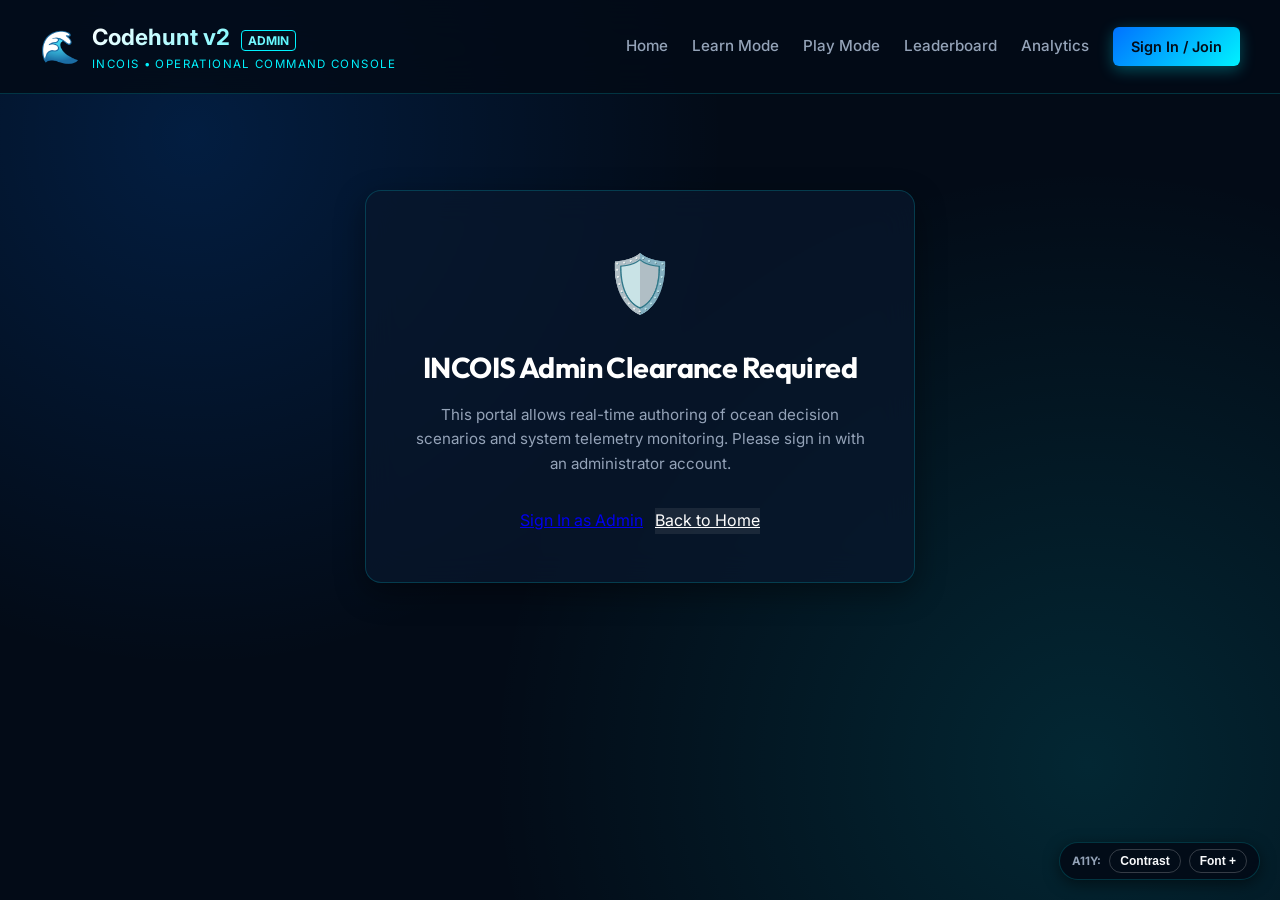
<file: frontend/admin.html>
<!DOCTYPE html>
<html lang="en">
<head>
  <meta charset="UTF-8">
  <meta name="viewport" content="width=device-width, initial-scale=1.0">
  <title>Admin Operations Console | Codehunt v2</title>
  <link rel="stylesheet" href="css/style.css">
  <style>
    .admin-container {
      max-width: 1200px;
      margin: 2rem auto 4rem;
      padding: 0 1.5rem;
    }
    .kpi-grid {
      display: grid;
      grid-template-columns: repeat(auto-fit, minmax(220px, 1fr));
      gap: 1.2rem;
      margin-bottom: 2rem;
    }
    .kpi-card {
      padding: 1.5rem;
      text-align: left;
    }
    .kpi-val {
      font-size: 2.2rem;
      font-weight: 800;
      color: var(--cyan-glow);
      font-family: 'Outfit', sans-serif;
      margin-bottom: 4px;
    }
    .kpi-label {
      font-size: 0.85rem;
      color: var(--text-muted);
      text-transform: uppercase;
      letter-spacing: 0.05em;
    }

    /* Analytics Row */
    .analytics-row {
      display: grid;
      grid-template-columns: 1fr 1fr;
      gap: 1.5rem;
      margin-bottom: 2.5rem;
    }
    @media (max-width: 850px) {
      .analytics-row { grid-template-columns: 1fr; }
    }

    /* Scenario Table */
    .admin-table {
      width: 100%;
      border-collapse: collapse;
      text-align: left;
    }
    .admin-table th {
      padding: 12px 14px;
      font-size: 0.78rem;
      color: var(--text-muted);
      text-transform: uppercase;
      letter-spacing: 0.08em;
      border-bottom: 1px solid var(--border-glass);
    }
    .admin-table td {
      padding: 14px;
      font-size: 0.9rem;
      border-bottom: 1px solid var(--border-light);
    }
    .admin-table tr:hover {
      background: rgba(0, 114, 255, 0.06);
    }

    /* Status Badges */
    .status-badge {
      display: inline-block;
      padding: 3px 8px;
      border-radius: 4px;
      font-size: 0.72rem;
      font-weight: 700;
      text-transform: uppercase;
    }
    .status-active { background: rgba(16, 185, 129, 0.2); color: var(--emerald-safe); }
    .status-inactive { background: rgba(239, 68, 68, 0.2); color: var(--coral-danger); }

    /* Modal Form */
    .modal-backdrop {
      display: none;
      position: fixed;
      inset: 0;
      background: rgba(0, 0, 0, 0.85);
      backdrop-filter: blur(8px);
      z-index: 1000;
      align-items: center;
      justify-content: center;
      padding: 1.5rem;
      overflow-y: auto;
    }
    .modal-backdrop.active { display: flex; }
    .modal-card {
      background: #061224;
      border: 1px solid var(--border-glass);
      border-radius: var(--radius-lg);
      padding: 2.2rem;
      max-width: 750px;
      width: 100%;
      box-shadow: 0 0 50px rgba(0, 242, 254, 0.15);
      max-height: 90vh;
      overflow-y: auto;
    }
    .form-group {
      margin-bottom: 1.2rem;
    }
    .form-group label {
      display: block;
      font-size: 0.85rem;
      color: var(--text-muted);
      margin-bottom: 6px;
      font-weight: 600;
    }
    .form-control {
      width: 100%;
      padding: 10px 14px;
      background: rgba(255, 255, 255, 0.05);
      border: 1px solid var(--border-light);
      border-radius: var(--radius-sm);
      color: white;
      font-size: 0.92rem;
      box-sizing: border-box;
    }
    .form-control:focus {
      outline: none;
      border-color: var(--cyan-glow);
    }
    .form-row {
      display: grid;
      grid-template-columns: 1fr 1fr;
      gap: 1rem;
    }
    .btn-action {
      padding: 6px 12px;
      border-radius: 4px;
      font-size: 0.8rem;
      font-weight: 600;
      cursor: pointer;
      border: none;
      transition: var(--transition-smooth);
    }
    .btn-toggle {
      background: rgba(0, 114, 255, 0.2);
      color: var(--cyan-glow);
      border: 1px solid rgba(0, 242, 254, 0.4);
    }
    .btn-toggle:hover {
      background: rgba(0, 114, 255, 0.4);
    }

    /* Auth Guard Overlay */
    #authGuardOverlay {
      display: none;
      text-align: center;
      padding: 4rem 1.5rem;
    }
  </style>
</head>
<body>
  <!-- Navigation -->
  <nav class="navbar">
    <a href="index.html" class="nav-brand">
      <div class="nav-logo">🌊</div>
      <div>
        <div class="nav-title">Codehunt v2 <span style="font-size:0.75rem; color:var(--cyan-glow); border:1px solid var(--cyan-glow); padding:2px 6px; border-radius:4px; margin-left:6px;">ADMIN</span></div>
        <div class="nav-subtitle">INCOIS • Operational Command Console</div>
      </div>
    </a>
    <div class="nav-links">
      <a href="index.html" class="nav-link">Home</a>
      <a href="learn.html" class="nav-link">Learn Mode</a>
      <a href="play.html" class="nav-link">Play Mode</a>
      <a href="leaderboard.html" class="nav-link">Leaderboard</a>
      <a href="profile.html" class="nav-link">Analytics</a>
      <div id="navAuthContainer">
        <a href="login.html" class="btn-nav-auth" style="text-decoration:none;">Sign In</a>
      </div>
    </div>
  </nav>

  <!-- Unauthorized State -->
  <div id="authGuardOverlay" class="admin-container">
    <div class="glass-panel" style="padding: 3rem; max-width: 550px; margin: 0 auto;">
      <div style="font-size: 3.5rem; margin-bottom: 1rem;">🛡️</div>
      <h2 style="font-size: 1.8rem; margin-bottom: 0.8rem; color: white;">INCOIS Admin Clearance Required</h2>
      <p style="color: var(--text-muted); margin-bottom: 2rem; font-size: 0.95rem;">
        This portal allows real-time authoring of ocean decision scenarios and system telemetry monitoring. Please sign in with an administrator account.
      </p>
      <div style="display: flex; gap: 12px; justify-content: center;">
        <a href="login.html" class="btn btn-primary">Sign In as Admin</a>
        <a href="index.html" class="btn" style="background: rgba(255,255,255,0.08); color:white;">Back to Home</a>
      </div>
    </div>
  </div>

  <!-- Admin Main Portal -->
  <div class="admin-container" id="adminPortal" style="display: none;">
    <div style="display: flex; justify-content: space-between; align-items: flex-end; margin-bottom: 2rem; flex-wrap: wrap; gap: 1rem;">
      <div>
        <h1 style="font-size: 2.2rem; font-weight: 800; margin-bottom: 4px;">Maritime Operations Center</h1>
        <p style="color: var(--text-muted);">Real-time decision telemetry, scenario management, and learner safety diagnostics.</p>
      </div>
      <div>
        <button class="btn btn-primary" onclick="openCreateModal()">+ Create New Scenario</button>
      </div>
    </div>

    <!-- KPIs -->
    <div class="kpi-grid">
      <div class="glass-panel kpi-card">
        <div class="kpi-val" id="kpiUsers">--</div>
        <div class="kpi-label">Registered Seafarers</div>
      </div>
      <div class="glass-panel kpi-card">
        <div class="kpi-val" id="kpiDecisions">--</div>
        <div class="kpi-label">Decisions Evaluated</div>
      </div>
      <div class="glass-panel kpi-card">
        <div class="kpi-val" id="kpiSafetyRate" style="color: var(--emerald-safe);">--%</div>
        <div class="kpi-label">System Safety Rate</div>
      </div>
      <div class="glass-panel kpi-card">
        <div class="kpi-val" id="kpiScenarios">--</div>
        <div class="kpi-label">Active Scenarios</div>
      </div>
    </div>

    <!-- Analytics Insights Row -->
    <div class="analytics-row">
      <!-- Role Breakdown -->
      <div class="glass-panel" style="padding: 1.5rem;">
        <h3 style="font-size: 1.15rem; margin-bottom: 1.2rem; color: white;">Role Activity Distribution</h3>
        <div style="display:flex; flex-direction:column; gap:1rem;" id="roleDistContainer">
          <!-- Dynamic Role Bars -->
          <div style="color:var(--text-dim);">Loading distribution...</div>
        </div>
      </div>

      <!-- Top Misconceptions / Hazards -->
      <div class="glass-panel" style="padding: 1.5rem;">
        <h3 style="font-size: 1.15rem; margin-bottom: 1.2rem; color: white;">Frequent Unsafe Misconceptions</h3>
        <div style="display:flex; flex-direction:column; gap:12px;" id="misconceptionsContainer">
          <div style="color:var(--text-dim);">Loading failure patterns...</div>
        </div>
      </div>
    </div>

    <!-- Scenario Management Section -->
    <div class="glass-panel" style="padding: 1.5rem; margin-bottom: 3rem;">
      <div style="display:flex; justify-content:space-between; align-items:center; margin-bottom: 1.2rem; flex-wrap:wrap; gap:10px;">
        <h3 style="font-size: 1.25rem; color: white;">Operational Scenarios Inventory</h3>
        <span style="font-size: 0.85rem; color: var(--text-muted);" id="scenarioInventoryCount">Showing scenarios</span>
      </div>

      <div style="overflow-x: auto;">
        <table class="admin-table">
          <thead>
            <tr>
              <th>Code</th>
              <th>Role</th>
              <th>Title & Location</th>
              <th>Wave / Wind</th>
              <th>INCOIS Alert</th>
              <th>Status</th>
              <th>Actions</th>
            </tr>
          </thead>
          <tbody id="scenarioTableBody">
            <tr><td colspan="7" style="text-align:center; color:var(--text-dim); padding:2rem;">Loading scenarios...</td></tr>
          </tbody>
        </table>
      </div>
    </div>
  </div>

  <!-- Create Scenario Modal -->
  <div class="modal-backdrop" id="createModal">
    <div class="modal-card">
      <div style="display:flex; justify-content:space-between; align-items:center; margin-bottom:1.5rem;">
        <h2 style="font-size: 1.5rem; font-weight:800; color:white;">Author New INCOIS Scenario</h2>
        <button onclick="closeCreateModal()" style="background:none; border:none; color:var(--text-muted); font-size:1.4rem; cursor:pointer;">&times;</button>
      </div>

      <form id="scenarioForm" onsubmit="handleScenarioSubmit(event)">
        <div class="form-row">
          <div class="form-group">
            <label>Scenario Code *</label>
            <input type="text" id="formCode" class="form-control" placeholder="e.g. FISH-KOVALAM-002" required>
          </div>
          <div class="form-group">
            <label>Target Role *</label>
            <select id="formRole" class="form-control" required>
              <option value="fisherman">Fisherman</option>
              <option value="ship_captain">Ship Captain</option>
              <option value="pirate_king">Pirate King</option>
            </select>
          </div>
        </div>

        <div class="form-row">
          <div class="form-group">
            <label>Scenario Title *</label>
            <input type="text" id="formTitle" class="form-control" placeholder="e.g. Rough Swells at Kovalam" required>
          </div>
          <div class="form-group">
            <label>Location Name *</label>
            <input type="text" id="formLocation" class="form-control" placeholder="e.g. Kovalam Bay, Arabian Sea" required>
          </div>
        </div>

        <div class="form-group">
          <label>Narrative Briefing *</label>
          <textarea id="formNarrative" class="form-control" rows="3" placeholder="Operational briefing presented to the player..." required></textarea>
        </div>

        <div class="form-row">
          <div class="form-group">
            <label>Wave Height (meters) *</label>
            <input type="number" step="0.1" id="formWave" class="form-control" placeholder="3.5" required>
          </div>
          <div class="form-group">
            <label>Wind Speed (knots) *</label>
            <input type="number" step="0.1" id="formWind" class="form-control" placeholder="25" required>
          </div>
        </div>

        <div class="form-row">
          <div class="form-group">
            <label>INCOIS Alert Level</label>
            <select id="formAlertLevel" class="form-control">
              <option value="GREEN">GREEN (Normal)</option>
              <option value="YELLOW">YELLOW (Watch)</option>
              <option value="ORANGE">ORANGE (Alert)</option>
              <option value="RED">RED (Warning)</option>
            </select>
          </div>
          <div class="form-group">
            <label>Warning Type</label>
            <select id="formWarningType" class="form-control">
              <option value="none">None</option>
              <option value="high_wave">High Wave Advisory</option>
              <option value="rough_sea">Rough Sea Bulletin</option>
              <option value="cyclone">Cyclone Track Warning</option>
              <option value="tsunami">Tsunami Alert</option>
            </select>
          </div>
        </div>

        <!-- Options Configuration -->
        <h4 style="font-size:1.1rem; color:var(--cyan-glow); margin: 1.5rem 0 0.8rem;">Decision Actions & Engine Rules</h4>
        
        <div style="background:rgba(255,255,255,0.03); border:1px solid var(--border-light); border-radius:var(--radius-sm); padding:1rem; margin-bottom:1rem;">
          <div style="font-weight:700; color:var(--emerald-safe); margin-bottom:6px;">Option 1 (Optimal Action)</div>
          <input type="text" id="opt1Text" class="form-control" placeholder="Action description..." required style="margin-bottom:8px;">
          <input type="text" id="opt1Feedback" class="form-control" placeholder="Educational rule feedback..." required>
        </div>

        <div style="background:rgba(255,255,255,0.03); border:1px solid var(--border-light); border-radius:var(--radius-sm); padding:1rem; margin-bottom:1rem;">
          <div style="font-weight:700; color:var(--coral-danger); margin-bottom:6px;">Option 2 (Dangerous Action)</div>
          <input type="text" id="opt2Text" class="form-control" placeholder="Action description..." required style="margin-bottom:8px;">
          <input type="text" id="opt2Feedback" class="form-control" placeholder="Why this violates maritime physics..." required>
        </div>

        <div style="background:rgba(255,255,255,0.03); border:1px solid var(--border-light); border-radius:var(--radius-sm); padding:1rem; margin-bottom:1.5rem;">
          <div style="font-weight:700; color:#f59e0b; margin-bottom:6px;">Option 3 (Cautious Action)</div>
          <input type="text" id="opt3Text" class="form-control" placeholder="Action description..." required style="margin-bottom:8px;">
          <input type="text" id="opt3Feedback" class="form-control" placeholder="Rule feedback for cautious response..." required>
        </div>

        <div style="display:flex; justify-content:flex-end; gap:12px;">
          <button type="button" class="btn" style="background:rgba(255,255,255,0.08); color:white;" onclick="closeCreateModal()">Cancel</button>
          <button type="submit" class="btn btn-primary" id="btnSubmitScenario">Publish Scenario</button>
        </div>
      </form>
    </div>
  </div>

  <script src="js/api.js"></script>
  <script>
    let adminScenarios = [];

    async function checkAdminAuth() {
      const user = ApiClient.getUser();
      if (!user || (!user.is_admin && user.role !== 'admin')) {
        document.getElementById("authGuardOverlay").style.display = "block";
        document.getElementById("adminPortal").style.display = "none";
        return false;
      }
      document.getElementById("authGuardOverlay").style.display = "none";
      document.getElementById("adminPortal").style.display = "block";
      return true;
    }

    async function loadAdminData() {
      const isAuthed = await checkAdminAuth();
      if (!isAuthed) return;

      try {
        const stats = await ApiClient.request("/api/admin/stats");
        renderStats(stats);
      } catch (err) {
        console.error("Failed to load admin stats:", err);
      }

      try {
        adminScenarios = await ApiClient.request("/api/admin/scenarios");
        renderScenarios(adminScenarios);
      } catch (err) {
        console.error("Failed to load admin scenarios:", err);
      }
    }

    function renderStats(stats) {
      document.getElementById("kpiUsers").innerText = stats.total_users;
      document.getElementById("kpiDecisions").innerText = stats.total_decisions;
      document.getElementById("kpiSafetyRate").innerText = `${stats.safety_rate_pct}%`;
      document.getElementById("kpiScenarios").innerText = stats.active_scenarios_count;

      // Role distribution
      const rContainer = document.getElementById("roleDistContainer");
      rContainer.innerHTML = "";
      const roles = [
        { key: "fisherman", label: "🎣 Fisherman", color: "var(--emerald-safe)" },
        { key: "ship_captain", label: "🚢 Ship Captain", color: "var(--cyan-glow)" },
        { key: "pirate_king", label: "🏴‍☠️ Pirate King", color: "var(--pirate-gold)" }
      ];

      const maxDecisions = Math.max(1, ...Object.values(stats.role_distribution));
      roles.forEach(r => {
        const count = stats.role_distribution[r.key] || 0;
        const pct = Math.round((count / maxDecisions) * 100);
        const row = document.createElement("div");
        row.innerHTML = `
          <div style="display:flex; justify-content:space-between; font-size:0.88rem; margin-bottom:4px;">
            <span>${r.label}</span>
            <strong style="color:${r.color};">${count} decisions</strong>
          </div>
          <div style="width:100%; height:8px; background:rgba(255,255,255,0.08); border-radius:4px; overflow:hidden;">
            <div style="width:${pct}%; height:100%; background:${r.color}; border-radius:4px;"></div>
          </div>
        `;
        rContainer.appendChild(row);
      });

      // Misconceptions
      const mContainer = document.getElementById("misconceptionsContainer");
      mContainer.innerHTML = "";
      if (!stats.common_misconceptions || stats.common_misconceptions.length === 0) {
        mContainer.innerHTML = `<div style="color:var(--text-dim); padding:0.5rem;">No dangerous decisions recorded yet.</div>`;
      } else {
        stats.common_misconceptions.forEach(m => {
          const item = document.createElement("div");
          item.style = "background:rgba(239,68,68,0.08); border-left:3px solid var(--coral-danger); padding:8px 12px; border-radius:4px;";
          item.innerHTML = `
            <div style="display:flex; justify-content:space-between; font-size:0.8rem; margin-bottom:2px;">
              <span style="color:#fca5a5; font-weight:700;">Choice: ${m.chosen_option}</span>
              <span style="color:var(--text-muted);">${m.occurrences} failures</span>
            </div>
            <div style="font-size:0.82rem; color:var(--text-muted);">${m.feedback}</div>
          `;
          mContainer.appendChild(item);
        });
      }
    }

    function renderScenarios(scenarios) {
      const tbody = document.getElementById("scenarioTableBody");
      document.getElementById("scenarioInventoryCount").innerText = `${scenarios.length} scenarios registered`;
      tbody.innerHTML = "";

      if (scenarios.length === 0) {
        tbody.innerHTML = `<tr><td colspan="7" style="text-align:center; padding:2rem; color:var(--text-dim);">No scenarios registered in database.</td></tr>`;
        return;
      }

      scenarios.forEach(sc => {
        const tr = document.createElement("tr");
        tr.innerHTML = `
          <td><code>${sc.scenario_code}</code></td>
          <td><span class="role-badge role-${sc.role}">${sc.role.replace('_', ' ')}</span></td>
          <td>
            <strong>${sc.title}</strong>
            <div style="font-size:0.75rem; color:var(--text-muted);">${sc.location}</div>
          </td>
          <td>${sc.wave_height_m}m / ${sc.wind_speed_knots}kt</td>
          <td><span class="tag-play" style="margin:0; font-size:0.7rem;">${sc.incois_alert_level}</span></td>
          <td><span class="status-badge ${sc.is_active ? 'status-active' : 'status-inactive'}">${sc.is_active ? 'Active' : 'Archived'}</span></td>
          <td>
            <button class="btn-action btn-toggle" onclick="toggleScenario(${sc.id})">${sc.is_active ? 'Archive' : 'Publish'}</button>
          </td>
        `;
        tbody.appendChild(tr);
      });
    }

    async function toggleScenario(id) {
      try {
        await ApiClient.request(`/api/admin/scenarios/${id}/toggle`, { method: "POST" });
        loadAdminData();
      } catch (err) {
        alert("Failed to toggle scenario: " + err.message);
      }
    }

    function openCreateModal() {
      document.getElementById("createModal").classList.add("active");
    }

    function closeCreateModal() {
      document.getElementById("createModal").classList.remove("active");
    }

    async function handleScenarioSubmit(e) {
      e.preventDefault();
      const code = document.getElementById("formCode").value.trim();
      const role = document.getElementById("formRole").value;
      const title = document.getElementById("formTitle").value.trim();
      const location = document.getElementById("formLocation").value.trim();
      const narrative = document.getElementById("formNarrative").value.trim();
      const wave = parseFloat(document.getElementById("formWave").value);
      const wind = parseFloat(document.getElementById("formWind").value);
      const alertLevel = document.getElementById("formAlertLevel").value;
      const warningType = document.getElementById("formWarningType").value;

      const opt1 = document.getElementById("opt1Text").value.trim();
      const opt1Fb = document.getElementById("opt1Feedback").value.trim();
      const opt2 = document.getElementById("opt2Text").value.trim();
      const opt2Fb = document.getElementById("opt2Feedback").value.trim();
      const opt3 = document.getElementById("opt3Text").value.trim();
      const opt3Fb = document.getElementById("opt3Feedback").value.trim();

      const payload = {
        scenario_code: code,
        role: role,
        title: title,
        location: location,
        narrative: narrative,
        wave_height_m: wave,
        wind_speed_knots: wind,
        swell_period_sec: 10.0,
        sea_surface_temp_c: 28.0,
        pfz_zone_active: alertLevel === "GREEN",
        incois_warning_type: warningType,
        incois_alert_level: alertLevel,
        options: [
          { id: "opt_1", text: opt1, risk_level: "low", fuel_cost: 15, catch_potential: "Safe" },
          { id: "opt_2", text: opt2, risk_level: "extreme", fuel_cost: 30, catch_potential: "High Hazard" },
          { id: "opt_3", text: opt3, risk_level: "medium", fuel_cost: 20, catch_potential: "Moderate" }
        ],
        recommended_action_id: "opt_1",
        consequences: {
          opt_1: { is_safe: true, score_delta: 100, vessel_status: "Intact", rule_feedback: opt1Fb },
          opt_2: { is_safe: false, score_delta: -100, vessel_status: "Severe Damage", rule_feedback: opt2Fb },
          opt_3: { is_safe: true, score_delta: 50, vessel_status: "Intact", rule_feedback: opt3Fb }
        },
        is_active: true
      };

      try {
        await ApiClient.request("/api/admin/scenarios", {
          method: "POST",
          body: JSON.stringify(payload)
        });
        closeCreateModal();
        document.getElementById("scenarioForm").reset();
        loadAdminData();
      } catch (err) {
        alert("Failed to create scenario: " + err.message);
      }
    }

    loadAdminData();
  </script>
</body>
</html>
</file>
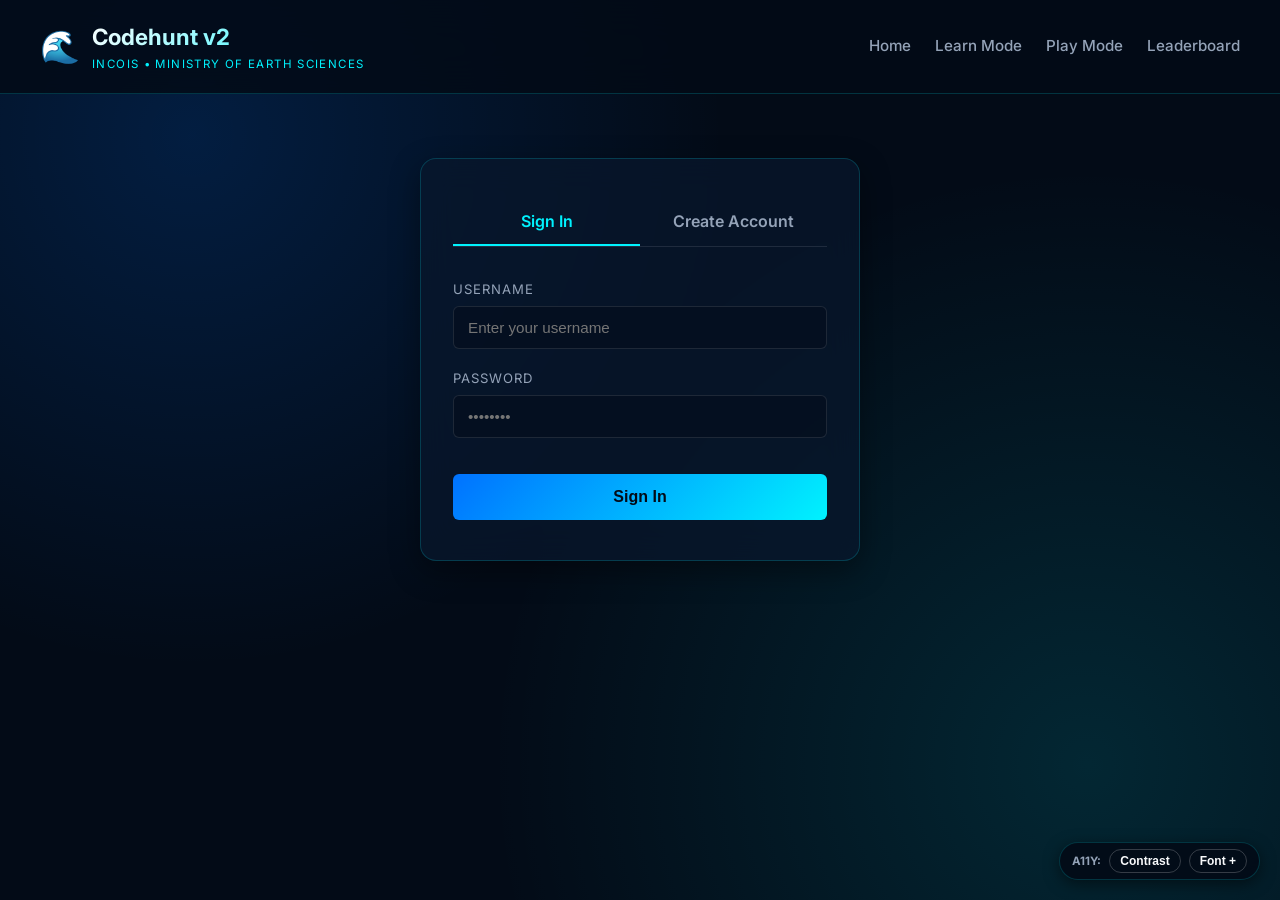
<file: frontend/profile.html>
<!DOCTYPE html>
<html lang="en">
<head>
  <meta charset="UTF-8">
  <meta name="viewport" content="width=device-width, initial-scale=1.0">
  <title>Learner Profile & Analytics | Codehunt v2</title>
  <link rel="stylesheet" href="css/style.css">
  <style>
    .profile-container {
      max-width: 1000px;
      margin: 2.5rem auto 4rem;
      padding: 0 1.5rem;
    }
    .profile-hero {
      padding: 2.2rem;
      margin-bottom: 2rem;
      display: flex;
      align-items: center;
      gap: 2rem;
      flex-wrap: wrap;
    }
    .profile-avatar {
      width: 90px;
      height: 90px;
      border-radius: 50%;
      background: linear-gradient(135deg, #0072ff, #00f2fe);
      display: flex;
      align-items: center;
      justify-content: center;
      font-size: 2.6rem;
      box-shadow: 0 0 25px rgba(0, 242, 254, 0.4);
    }
    .profile-details {
      flex: 1;
      min-width: 250px;
    }
    .profile-name {
      font-size: 2rem;
      font-weight: 800;
      color: white;
      margin-bottom: 6px;
    }
    .xp-meter-wrapper {
      margin-top: 12px;
      max-width: 450px;
    }
    .xp-label-row {
      display: flex;
      justify-content: space-between;
      font-size: 0.8rem;
      color: var(--text-muted);
      margin-bottom: 4px;
    }
    .xp-track {
      width: 100%;
      height: 8px;
      background: rgba(255, 255, 255, 0.08);
      border-radius: 4px;
      overflow: hidden;
    }
    .xp-bar {
      height: 100%;
      background: linear-gradient(90deg, #0072ff, #00f2fe);
      border-radius: 4px;
      transition: width 0.5s ease;
    }

    /* Mastery Section */
    .mastery-grid {
      display: grid;
      grid-template-columns: repeat(auto-fit, minmax(220px, 1fr));
      gap: 1.2rem;
      margin-bottom: 2.5rem;
    }
    .mastery-card {
      padding: 1.5rem;
      text-align: left;
    }
    .mastery-val {
      font-size: 2rem;
      font-weight: 800;
      color: var(--cyan-glow);
      font-family: 'Outfit', sans-serif;
      margin-bottom: 4px;
    }

    /* Badges Grid */
    .badges-grid {
      display: grid;
      grid-template-columns: repeat(auto-fill, minmax(200px, 1fr));
      gap: 1rem;
      margin-bottom: 2.5rem;
    }
    .badge-card {
      padding: 1.2rem;
      text-align: center;
      border: 1px solid var(--border-light);
      border-radius: var(--radius-md);
      background: rgba(4, 16, 32, 0.7);
      transition: var(--transition-smooth);
    }
    .badge-card.unlocked {
      border-color: var(--cyan-glow);
      background: radial-gradient(circle at top, rgba(0, 242, 254, 0.15) 0%, rgba(4, 16, 32, 0.8) 70%);
      box-shadow: 0 0 15px rgba(0, 242, 254, 0.15);
    }
    .badge-card.locked {
      opacity: 0.45;
      filter: grayscale(1);
    }
    .badge-icon {
      font-size: 2.4rem;
      margin-bottom: 8px;
    }
    .badge-name {
      font-size: 0.95rem;
      font-weight: 700;
      color: white;
      margin-bottom: 4px;
    }
    .badge-desc {
      font-size: 0.75rem;
      color: var(--text-muted);
      line-height: 1.3;
    }
  </style>
</head>
<body>
  <!-- Navigation -->
  <nav class="navbar">
    <a href="index.html" class="nav-brand">
      <div class="nav-logo">🌊</div>
      <div>
        <div class="nav-title">Codehunt v2</div>
        <div class="nav-subtitle">INCOIS • Ministry of Earth Sciences</div>
      </div>
    </a>
    <div class="nav-links">
      <a href="index.html" class="nav-link">Home</a>
      <a href="learn.html" class="nav-link">Learn Mode</a>
      <a href="play.html" class="nav-link">Play Mode</a>
      <a href="leaderboard.html" class="nav-link">Leaderboard</a>
      <a href="profile.html" class="nav-link active">Analytics</a>
      <div id="navAuthContainer">
        <a href="login.html" class="btn-nav-auth" style="text-decoration:none;">Sign In</a>
      </div>
    </div>
  </nav>

  <div class="profile-container" id="profileContent">
    <!-- Profile Hero Card -->
    <div class="glass-panel profile-hero">
      <div class="profile-avatar" id="avatarEmoji">⚓</div>
      <div class="profile-details">
        <div style="display:flex; align-items:center; gap:12px; margin-bottom:4px;">
          <h1 class="profile-name" id="profUsername">Loading...</h1>
          <span class="mode-tag tag-play" id="profRoleBadge" style="margin-bottom:0;">LEARNER</span>
        </div>
        <div style="color: var(--text-muted); font-size: 0.92rem;" id="profRankSubtitle">
          Global Rank #-- • Streak: 0 days 🔥
        </div>
        
        <div class="xp-meter-wrapper">
          <div class="xp-label-row">
            <span id="profLevel">Level 1</span>
            <span id="profXpStats">0 / 250 XP</span>
          </div>
          <div class="xp-track">
            <div class="xp-bar" id="profXpBar" style="width: 0%;"></div>
          </div>
        </div>
      </div>
    </div>

    <!-- 4-Pillar Ocean Literacy Mastery -->
    <h2 style="font-size: 1.5rem; margin-bottom: 1rem; color: white;">INCOIS Ocean Literacy Mastery Index</h2>
    <div class="mastery-grid">
      <div class="glass-panel mastery-card">
        <div style="font-size: 1.4rem; margin-bottom: 6px;">🌊</div>
        <div class="mastery-val" id="mastConditions">0%</div>
        <div style="font-weight:600; font-size:0.95rem; color:#fff;">Ocean Conditions</div>
        <div style="font-size:0.75rem; color:var(--text-muted); margin-top:4px;">Wave height, swell frequency & wind speed reading</div>
      </div>

      <div class="glass-panel mastery-card">
        <div style="font-size: 1.4rem; margin-bottom: 6px;">🛡️</div>
        <div class="mastery-val" id="mastSafety">0%</div>
        <div style="font-weight:600; font-size:0.95rem; color:#fff;">Safety Awareness</div>
        <div style="font-size:0.75rem; color:var(--text-muted); margin-top:4px;">Rough sea avoidance, storm & cyclone evasion</div>
      </div>

      <div class="glass-panel mastery-card">
        <div style="font-size: 1.4rem; margin-bottom: 6px;">🐟</div>
        <div class="mastery-val" id="mastPfz">0%</div>
        <div style="font-weight:600; font-size:0.95rem; color:#fff;">PFZ & SST Fronts</div>
        <div style="font-size:0.75rem; color:var(--text-muted); margin-top:4px;">Potential Fishing Zone navigation & temperature gradients</div>
      </div>

      <div class="glass-panel mastery-card">
        <div style="font-size: 1.4rem; margin-bottom: 6px;">📜</div>
        <div class="mastery-val" id="mastCompliance">0%</div>
        <div style="font-weight:600; font-size:0.95rem; color:#fff;">Advisory Compliance</div>
        <div style="font-size:0.75rem; color:var(--text-muted); margin-top:4px;">INCOIS High Wave & Alert color-code obedience</div>
      </div>
    </div>

    <!-- Maritime Badges Showcase -->
    <h2 style="font-size: 1.5rem; margin-bottom: 1rem; color: white;">Maritime Honor Badges</h2>
    <div class="badges-grid" id="badgesContainer">
      <div style="color:var(--text-dim); padding:1rem;">Loading badges...</div>
    </div>

    <!-- Recent Voyage Decision History -->
    <h2 style="font-size: 1.5rem; margin-bottom: 1rem; color: white;">Recent Decision Voyages</h2>
    <div class="glass-panel" style="padding: 1.2rem; overflow-x: auto;">
      <table class="lb-table">
        <thead>
          <tr>
            <th>Scenario</th>
            <th>Role</th>
            <th>Safety Result</th>
            <th>Vessel Fate</th>
            <th>Score Delta</th>
            <th>Time</th>
          </tr>
        </thead>
        <tbody id="historyTbody">
          <tr><td colspan="6" style="text-align:center; color:var(--text-dim); padding:2rem;">No decision logs recorded yet. Play a scenario in Play Mode!</td></tr>
        </tbody>
      </table>
    </div>
  </div>

  <script src="js/api.js"></script>
  <script>
    async function loadProfile() {
      const user = ApiClient.getUser();
      if (!user) {
        window.location.href = "login.html";
        return;
      }

      try {
        const data = await ApiClient.request("/api/analytics/profile");
        renderProfile(data);
      } catch (err) {
        document.getElementById("profUsername").innerText = "Failed to load profile data.";
      }
    }

    function renderProfile(data) {
      document.getElementById("profUsername").innerText = data.username;
      document.getElementById("profRoleBadge").innerText = data.role.replace('_', ' ').toUpperCase();
      document.getElementById("profRankSubtitle").innerText = `Global Rank #${data.global_rank} • Current Streak: ${data.current_streak} days 🔥`;

      // Role Emoji
      if (data.role === 'pirate_king') document.getElementById("avatarEmoji").innerText = "🏴‍☠️";
      else if (data.role === 'ship_captain') document.getElementById("avatarEmoji").innerText = "🚢";
      else document.getElementById("avatarEmoji").innerText = "🎣";

      // XP Progress
      document.getElementById("profLevel").innerText = `Level ${data.level}`;
      const levelBase = (data.level - 1) * 250;
      const levelTarget = data.level * 250;
      const curXp = data.xp;
      const pct = Math.min(100, Math.max(0, ((curXp - levelBase) / 250) * 100));
      document.getElementById("profXpStats").innerText = `${curXp} / ${levelTarget} XP`;
      document.getElementById("profXpBar").style.width = `${pct}%`;

      // Mastery
      document.getElementById("mastConditions").innerText = `${data.mastery.ocean_conditions_mastery}%`;
      document.getElementById("mastSafety").innerText = `${data.mastery.safety_awareness_mastery}%`;
      document.getElementById("mastPfz").innerText = `${data.mastery.pfz_understanding_mastery}%`;
      document.getElementById("mastCompliance").innerText = `${data.mastery.advisory_compliance_mastery}%`;

      // Badges
      const bContainer = document.getElementById("badgesContainer");
      bContainer.innerHTML = "";
      data.badges.forEach(b => {
        const card = document.createElement("div");
        card.className = `badge-card ${b.is_unlocked ? 'unlocked' : 'locked'}`;
        card.innerHTML = `
          <div class="badge-icon">${b.icon}</div>
          <div class="badge-name">${b.name}</div>
          <div class="badge-desc">${b.description}</div>
          <div style="font-size:0.7rem; font-weight:700; color:${b.is_unlocked ? 'var(--cyan-glow)' : 'var(--text-dim)'}; margin-top:6px;">
            ${b.is_unlocked ? 'UNLOCKED ✨' : 'LOCKED 🔒'}
          </div>
        `;
        bContainer.appendChild(card);
      });

      // Voyages
      const tbody = document.getElementById("historyTbody");
      if (data.recent_voyages && data.recent_voyages.length > 0) {
        tbody.innerHTML = "";
        data.recent_voyages.forEach(v => {
          const tr = document.createElement("tr");
          tr.innerHTML = `
            <td><strong>${v.scenario_title}</strong></td>
            <td><span class="role-badge role-${v.role}">${v.role.replace('_', ' ')}</span></td>
            <td><span style="color:${v.is_safe ? 'var(--emerald-safe)' : 'var(--coral-danger)'}; font-weight:600;">${v.is_safe ? '✅ SAFE' : '⚠️ HAZARD'}</span></td>
            <td><small>${v.vessel_status}</small></td>
            <td><strong style="color:${v.score_delta >= 0 ? 'var(--emerald-safe)' : 'var(--coral-danger)'};">${v.score_delta > 0 ? '+'+v.score_delta : v.score_delta}</strong></td>
            <td><small style="color:var(--text-dim);">${v.created_at}</small></td>
          `;
          tbody.appendChild(tr);
        });
      }
    }

    loadProfile();
  </script>
</body>
</html>
</file>
<file: frontend/css/style.css>
@import url('https://fonts.googleapis.com/css2?family=Outfit:wght@300;400;500;600;700;800&family=Inter:wght@300;400;500;600;700&display=swap');

:root {
  --bg-deep: #030b17;
  --bg-card: rgba(8, 23, 44, 0.75);
  --bg-card-hover: rgba(14, 38, 70, 0.85);
  --border-glass: rgba(0, 242, 254, 0.18);
  --border-light: rgba(255, 255, 255, 0.1);
  
  --cyan-glow: #00f2fe;
  --ocean-blue: #0072ff;
  --emerald-safe: #10b981;
  --amber-warning: #f59e0b;
  --coral-danger: #ef4444;
  --pirate-gold: #ffd700;
  
  --text-main: #f8fafc;
  --text-muted: #94a3b8;
  --text-dim: #64748b;
  
  --shadow-glow: 0 0 25px rgba(0, 242, 254, 0.25);
  --shadow-card: 0 10px 30px rgba(0, 0, 0, 0.4);
  --radius-lg: 16px;
  --radius-md: 10px;
  --radius-sm: 6px;
  --transition-smooth: all 0.3s cubic-bezier(0.4, 0, 0.2, 1);
}

* {
  margin: 0;
  padding: 0;
  box-sizing: border-box;
}

body {
  font-family: 'Inter', sans-serif;
  background-color: var(--bg-deep);
  color: var(--text-main);
  min-height: 100vh;
  background-image: 
    radial-gradient(circle at 15% 15%, rgba(0, 114, 255, 0.18) 0%, transparent 40%),
    radial-gradient(circle at 85% 85%, rgba(0, 242, 254, 0.12) 0%, transparent 45%);
  background-attachment: fixed;
  overflow-x: hidden;
  line-height: 1.6;
}

h1, h2, h3, h4, h5, .brand-title {
  font-family: 'Outfit', sans-serif;
  letter-spacing: -0.02em;
}

/* Glassmorphic Container */
.glass-panel {
  background: var(--bg-card);
  backdrop-filter: blur(16px);
  -webkit-backdrop-filter: blur(16px);
  border: 1px solid var(--border-glass);
  border-radius: var(--radius-lg);
  box-shadow: var(--shadow-card);
  transition: var(--transition-smooth);
}

.glass-panel:hover {
  border-color: rgba(0, 242, 254, 0.35);
}

/* Navigation Bar */
.navbar {
  display: flex;
  justify-content: space-between;
  align-items: center;
  padding: 1.2rem 2.5rem;
  background: rgba(3, 11, 23, 0.85);
  backdrop-filter: blur(20px);
  border-bottom: 1px solid var(--border-glass);
  position: sticky;
  top: 0;
  z-index: 100;
}

.nav-brand {
  display: flex;
  align-items: center;
  gap: 12px;
  text-decoration: none;
  color: var(--text-main);
}

.nav-logo {
  font-size: 2rem;
  animation: float-wave 3s ease-in-out infinite;
}

.nav-title {
  font-size: 1.4rem;
  font-weight: 700;
  background: linear-gradient(135deg, #ffffff 0%, var(--cyan-glow) 100%);
  -webkit-background-clip: text;
  -webkit-text-fill-color: transparent;
}

.nav-subtitle {
  font-size: 0.72rem;
  color: var(--cyan-glow);
  text-transform: uppercase;
  letter-spacing: 0.12em;
}

.nav-links {
  display: flex;
  align-items: center;
  gap: 1.5rem;
}

.nav-link {
  color: var(--text-muted);
  text-decoration: none;
  font-weight: 500;
  font-size: 0.95rem;
  transition: var(--transition-smooth);
  display: flex;
  align-items: center;
  gap: 6px;
}

.nav-link:hover, .nav-link.active {
  color: var(--cyan-glow);
  text-shadow: 0 0 12px rgba(0, 242, 254, 0.6);
}

.btn-nav-auth {
  padding: 8px 18px;
  background: linear-gradient(135deg, #0072ff, #00f2fe);
  border: none;
  border-radius: var(--radius-sm);
  color: #030b17;
  font-weight: 600;
  font-size: 0.9rem;
  cursor: pointer;
  transition: var(--transition-smooth);
  box-shadow: 0 4px 15px rgba(0, 242, 254, 0.3);
}

.btn-nav-auth:hover {
  transform: translateY(-2px);
  box-shadow: 0 6px 20px rgba(0, 242, 254, 0.5);
}

/* User Profile Badge & Dropdown */
.user-dropdown-wrapper {
  position: relative;
  display: inline-block;
}

.user-badge-btn {
  display: flex;
  align-items: center;
  gap: 10px;
  background: rgba(255, 255, 255, 0.06);
  padding: 6px 14px;
  border-radius: 30px;
  border: 1px solid var(--border-light);
  color: var(--text-main);
  cursor: pointer;
  transition: var(--transition-smooth);
  font-family: inherit;
}

.user-badge-btn:hover, .user-badge-btn.active {
  background: rgba(0, 114, 255, 0.2);
  border-color: var(--cyan-glow);
  box-shadow: 0 0 15px rgba(0, 242, 254, 0.25);
}

.user-badge-btn .username {
  font-weight: 600;
  color: var(--cyan-glow);
  font-size: 0.9rem;
}

.user-badge-btn .user-xp {
  font-size: 0.8rem;
  background: rgba(0, 242, 254, 0.15);
  color: var(--cyan-glow);
  padding: 2px 8px;
  border-radius: 12px;
}

.user-dropdown-menu {
  position: absolute;
  top: calc(100% + 10px);
  right: 0;
  min-width: 220px;
  background: #061426;
  border: 1px solid var(--border-glass);
  border-radius: var(--radius-md);
  box-shadow: 0 10px 30px rgba(0, 0, 0, 0.6), 0 0 20px rgba(0, 242, 254, 0.15);
  backdrop-filter: blur(16px);
  padding: 8px 0;
  z-index: 1000;
  animation: modal-enter 0.2s cubic-bezier(0.16, 1, 0.3, 1);
}

.user-dropdown-header {
  padding: 10px 16px;
}

.user-dropdown-divider {
  height: 1px;
  background: var(--border-light);
  margin: 6px 0;
}

.user-dropdown-item {
  display: flex;
  align-items: center;
  gap: 10px;
  width: 100%;
  padding: 10px 16px;
  color: var(--text-main);
  text-decoration: none;
  font-size: 0.88rem;
  background: none;
  border: none;
  cursor: pointer;
  text-align: left;
  transition: var(--transition-smooth);
  font-family: inherit;
  box-sizing: border-box;
}

.user-dropdown-item:hover {
  background: rgba(0, 114, 255, 0.2);
  color: var(--cyan-glow);
  padding-left: 20px;
}

.user-dropdown-item.user-dropdown-logout {
  color: #fca5a5;
}

.user-dropdown-item.user-dropdown-logout:hover {
  background: rgba(239, 68, 68, 0.15);
  color: #ef4444;
}

.user-badge {
  display: flex;
  align-items: center;
  gap: 10px;
  background: rgba(255, 255, 255, 0.05);
  padding: 6px 14px;
  border-radius: 30px;
  border: 1px solid var(--border-light);
}

.user-badge .username {
  font-weight: 600;
  color: var(--cyan-glow);
  font-size: 0.9rem;
}

.user-badge .user-xp {
  font-size: 0.8rem;
  background: rgba(0, 242, 254, 0.15);
  color: var(--cyan-glow);
  padding: 2px 8px;
  border-radius: 12px;
}

/* Hero Section */
.hero-section {
  text-align: center;
  padding: 4rem 1.5rem 3rem;
  max-width: 1000px;
  margin: 0 auto;
}

.hero-badge {
  display: inline-flex;
  align-items: center;
  gap: 8px;
  background: rgba(0, 242, 254, 0.1);
  border: 1px solid var(--border-glass);
  padding: 6px 16px;
  border-radius: 20px;
  color: var(--cyan-glow);
  font-size: 0.85rem;
  font-weight: 600;
  margin-bottom: 1.5rem;
}

.hero-title {
  font-size: 3.2rem;
  font-weight: 800;
  line-height: 1.15;
  margin-bottom: 1.2rem;
}

.hero-title span {
  background: linear-gradient(135deg, #00c6ff, #0072ff);
  -webkit-background-clip: text;
  -webkit-text-fill-color: transparent;
}

.hero-description {
  font-size: 1.15rem;
  color: var(--text-muted);
  max-width: 720px;
  margin: 0 auto 2.5rem;
}

/* Mode Selection Cards */
.mode-grid {
  display: grid;
  grid-template-columns: repeat(auto-fit, minmax(320px, 1fr));
  gap: 2rem;
  max-width: 1100px;
  margin: 0 auto 4rem;
  padding: 0 1.5rem;
}

.mode-card {
  padding: 2.5rem 2rem;
  position: relative;
  overflow: hidden;
  display: flex;
  flex-direction: column;
  justify-content: space-between;
}

.mode-card::before {
  content: '';
  position: absolute;
  top: 0;
  left: 0;
  width: 100%;
  height: 4px;
  background: linear-gradient(90deg, transparent, var(--cyan-glow), transparent);
  opacity: 0;
  transition: var(--transition-smooth);
}

.mode-card:hover::before {
  opacity: 1;
}

.mode-card:hover {
  transform: translateY(-6px);
  background: var(--bg-card-hover);
}

.mode-icon {
  font-size: 3rem;
  margin-bottom: 1.2rem;
  display: inline-block;
}

.mode-title {
  font-size: 1.7rem;
  margin-bottom: 0.8rem;
  color: var(--text-main);
}

.mode-tag {
  display: inline-block;
  font-size: 0.75rem;
  font-weight: 700;
  text-transform: uppercase;
  letter-spacing: 0.1em;
  padding: 3px 10px;
  border-radius: 6px;
  margin-bottom: 1rem;
}

.tag-learn {
  background: rgba(16, 185, 129, 0.15);
  color: var(--emerald-safe);
  border: 1px solid rgba(16, 185, 129, 0.3);
}

.tag-play {
  background: rgba(0, 242, 254, 0.15);
  color: var(--cyan-glow);
  border: 1px solid rgba(0, 242, 254, 0.3);
}

.mode-desc {
  color: var(--text-muted);
  font-size: 0.95rem;
  margin-bottom: 2rem;
  flex-grow: 1;
}

.btn-mode {
  display: flex;
  align-items: center;
  justify-content: center;
  gap: 10px;
  padding: 14px;
  border-radius: var(--radius-sm);
  font-weight: 600;
  font-size: 1rem;
  text-decoration: none;
  transition: var(--transition-smooth);
}

.btn-learn {
  background: linear-gradient(135deg, #059669, #10b981);
  color: white;
  box-shadow: 0 4px 15px rgba(16, 185, 129, 0.3);
}

.btn-learn:hover {
  transform: translateY(-2px);
  box-shadow: 0 6px 20px rgba(16, 185, 129, 0.5);
}

.btn-play {
  background: linear-gradient(135deg, #0072ff, #00f2fe);
  color: #030b17;
  box-shadow: 0 4px 15px rgba(0, 242, 254, 0.3);
}

.btn-play:hover {
  transform: translateY(-2px);
  box-shadow: 0 6px 20px rgba(0, 242, 254, 0.5);
}

/* Telemetry Dashboard & Gauges */
.telemetry-strip {
  display: grid;
  grid-template-columns: repeat(auto-fit, minmax(180px, 1fr));
  gap: 1rem;
  margin: 1.5rem 0;
}

.telemetry-card {
  background: rgba(4, 16, 32, 0.7);
  border: 1px solid var(--border-light);
  border-radius: var(--radius-md);
  padding: 1rem;
  text-align: center;
}

.telemetry-label {
  font-size: 0.75rem;
  color: var(--text-muted);
  text-transform: uppercase;
  letter-spacing: 0.08em;
  margin-bottom: 4px;
}

.telemetry-value {
  font-size: 1.5rem;
  font-weight: 700;
  color: var(--cyan-glow);
  font-family: 'Outfit', sans-serif;
}

.telemetry-unit {
  font-size: 0.85rem;
  color: var(--text-muted);
  font-weight: normal;
  margin-left: 2px;
}

/* Alert Banners */
.alert-banner {
  display: flex;
  align-items: center;
  gap: 12px;
  padding: 12px 18px;
  border-radius: var(--radius-md);
  margin-bottom: 1.5rem;
  font-size: 0.92rem;
  font-weight: 500;
}

.alert-green {
  background: rgba(16, 185, 129, 0.15);
  border: 1px solid var(--emerald-safe);
  color: #6ee7b7;
}

.alert-yellow {
  background: rgba(245, 158, 11, 0.15);
  border: 1px solid var(--amber-warning);
  color: #fcd34d;
}

.alert-orange {
  background: rgba(249, 115, 22, 0.15);
  border: 1px solid #f97316;
  color: #fdba74;
}

.alert-red {
  background: rgba(239, 68, 68, 0.18);
  border: 1px solid var(--coral-danger);
  color: #fca5a5;
  animation: pulse-danger 2s infinite;
}

/* Role Selector Tabs */
.role-tabs {
  display: flex;
  gap: 12px;
  margin-bottom: 2rem;
  flex-wrap: wrap;
}

.role-tab {
  flex: 1;
  min-width: 160px;
  padding: 14px 18px;
  background: rgba(10, 25, 48, 0.6);
  border: 1px solid var(--border-light);
  border-radius: var(--radius-md);
  color: var(--text-muted);
  cursor: pointer;
  display: flex;
  align-items: center;
  gap: 10px;
  font-weight: 600;
  transition: var(--transition-smooth);
}

.role-tab:hover {
  border-color: var(--cyan-glow);
  color: var(--text-main);
}

.role-tab.active {
  background: rgba(0, 114, 255, 0.25);
  border-color: var(--cyan-glow);
  color: var(--cyan-glow);
  box-shadow: 0 0 15px rgba(0, 242, 254, 0.2);
}

.role-tab.role-pirate.active {
  background: rgba(255, 215, 0, 0.15);
  border-color: var(--pirate-gold);
  color: var(--pirate-gold);
  box-shadow: 0 0 15px rgba(255, 215, 0, 0.25);
}

/* Decision Cards */
.decision-options {
  display: flex;
  flex-direction: column;
  gap: 12px;
  margin: 1.5rem 0;
}

.decision-card {
  padding: 18px 20px;
  background: rgba(4, 16, 32, 0.8);
  border: 1px solid var(--border-light);
  border-radius: var(--radius-md);
  cursor: pointer;
  transition: var(--transition-smooth);
  display: flex;
  align-items: flex-start;
  gap: 14px;
  text-align: left;
}

.decision-card:hover {
  background: rgba(14, 38, 70, 0.9);
  border-color: var(--cyan-glow);
  transform: translateX(4px);
}

.decision-card.selected {
  border-color: var(--cyan-glow);
  background: rgba(0, 114, 255, 0.2);
  box-shadow: 0 0 18px rgba(0, 242, 254, 0.2);
}

.opt-letter {
  display: flex;
  align-items: center;
  justify-content: center;
  width: 32px;
  height: 32px;
  background: rgba(255, 255, 255, 0.08);
  border-radius: 50%;
  font-weight: 700;
  color: var(--cyan-glow);
  flex-shrink: 0;
}

.opt-content {
  flex-grow: 1;
}

.opt-text {
  font-size: 0.98rem;
  color: var(--text-main);
  line-height: 1.45;
}

/* Modal / Reveal Drawer */
.modal-overlay {
  position: fixed;
  inset: 0;
  background: rgba(0, 0, 0, 0.8);
  backdrop-filter: blur(8px);
  display: flex;
  align-items: center;
  justify-content: center;
  z-index: 1000;
  padding: 1.5rem;
}

.modal-card {
  max-width: 650px;
  width: 100%;
  max-height: 90vh;
  overflow-y: auto;
  padding: 2.2rem;
  animation: modal-enter 0.3s cubic-bezier(0.16, 1, 0.3, 1);
}

/* Keyframes */
@keyframes float-wave {
  0%, 100% { transform: translateY(0); }
  50% { transform: translateY(-5px); }
}

@keyframes pulse-danger {
  0%, 100% { box-shadow: 0 0 0 0 rgba(239, 68, 68, 0.4); }
  50% { box-shadow: 0 0 0 10px rgba(239, 68, 68, 0); }
}

@keyframes modal-enter {
  from { opacity: 0; transform: scale(0.94) translateY(15px); }
  to { opacity: 1; transform: scale(1) translateY(0); }
}

/* Mobile Responsive */
@media (max-width: 768px) {
  .navbar {
    padding: 1rem 1.2rem;
  }
  .nav-links {
    gap: 0.8rem;
  }
  .hero-title {
    font-size: 2.2rem;
  }
  .mode-grid {
    grid-template-columns: 1fr;
  }
  .role-tabs {
    flex-direction: column;
  }
}

/* Accessibility Support */
body.high-contrast {
  --bg-deep: #000000;
  --bg-card: #050a14;
  --bg-card-hover: #0c1a30;
  --border-glass: #00f2fe;
  --border-light: #ffffff;
  --text-main: #ffffff;
  --text-muted: #e2e8f0;
  --text-dim: #cbd5e1;
}

body.large-text {
  font-size: 115%;
}

.a11y-toolbar {
  position: fixed;
  bottom: 20px;
  right: 20px;
  display: flex;
  align-items: center;
  gap: 8px;
  z-index: 999;
  background: rgba(3, 11, 23, 0.9);
  border: 1px solid var(--border-glass);
  padding: 6px 12px;
  border-radius: 30px;
  backdrop-filter: blur(10px);
  box-shadow: 0 4px 15px rgba(0,0,0,0.5);
}

.a11y-btn {
  background: transparent;
  border: 1px solid rgba(255, 255, 255, 0.2);
  color: var(--text-main);
  padding: 4px 10px;
  border-radius: 20px;
  font-size: 0.75rem;
  font-weight: 600;
  cursor: pointer;
  transition: var(--transition-smooth);
}

.a11y-btn:hover, .a11y-btn.active {
  background: var(--cyan-glow);
  color: #030b17;
  border-color: var(--cyan-glow);
}
</file>
